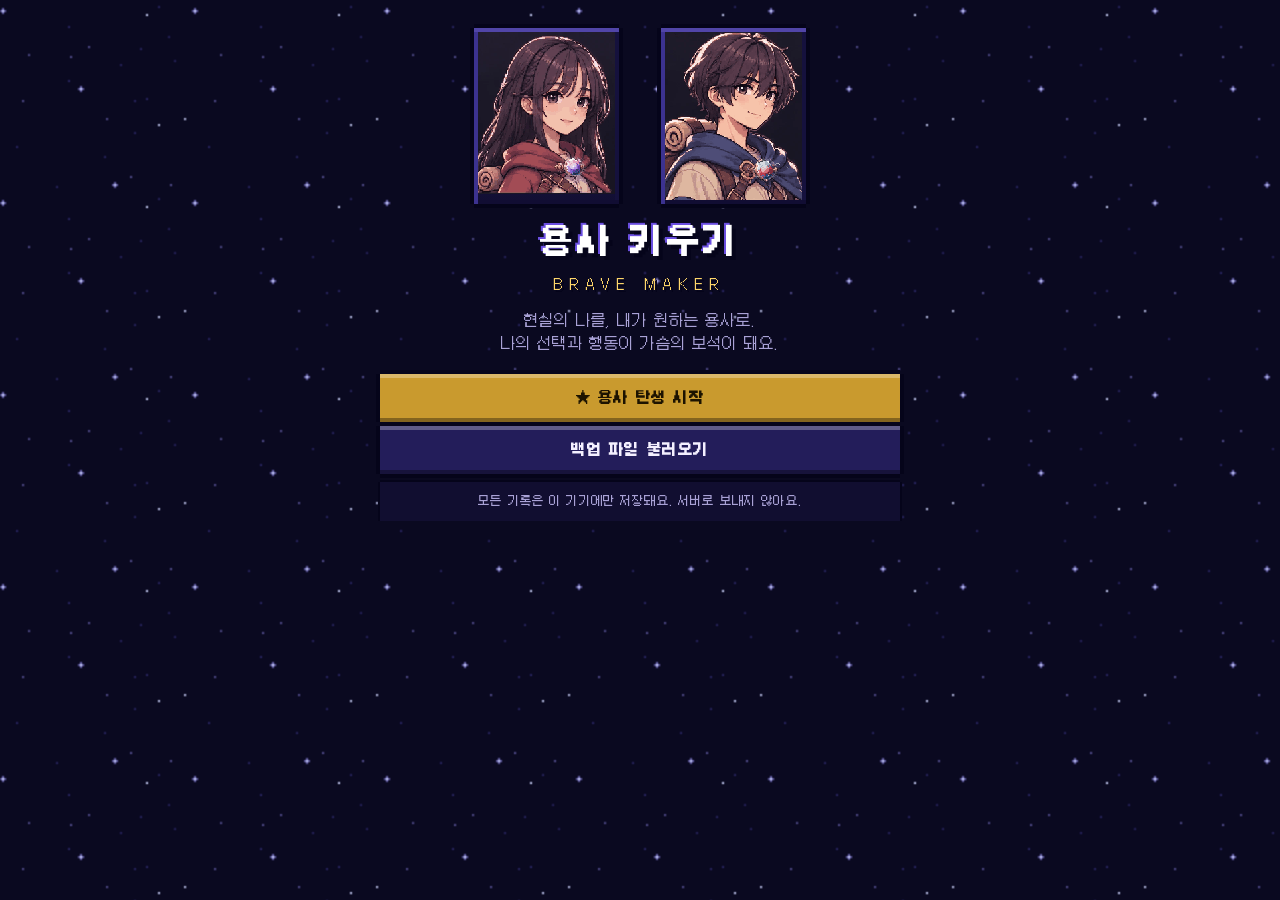
<file: index.html>
<!doctype html>
<html lang="ko">
<head>
<meta charset="utf-8">
<meta name="viewport" content="width=device-width, initial-scale=1, viewport-fit=cover">
<meta name="theme-color" content="#0a0920">
<meta name="description" content="현실의 나를, 내가 원하는 용사로 키우는 자기육성 앱">
<title>용사 키우기 | BRAVE MAKER</title>
<link rel="manifest" href="manifest.webmanifest">
<link rel="icon" href="icons/icon-192.png">
<link rel="apple-touch-icon" href="icons/apple-touch-icon.png">
<meta name="apple-mobile-web-app-capable" content="yes">
<meta name="mobile-web-app-capable" content="yes">
<meta name="apple-mobile-web-app-status-bar-style" content="black-translucent">
<meta name="apple-mobile-web-app-title" content="용사 키우기">
<link rel="stylesheet" href="css/pixel.css">
</head>
<body>
<main id="app" aria-live="polite"><noscript>이 앱은 자바스크립트가 필요해요.</noscript></main>
<script src="js/config.js"></script>
<script src="js/util.js"></script>
<script src="js/questions.js"></script>
<script src="js/scoring.js"></script>
<script src="js/adaptive.js"></script>
<script src="js/gem.js"></script><script src="js/portraits.js"></script><script src="js/brooch.js"></script><script src="js/scene_art.js"></script><script src="js/scene.js"></script><script src="js/weather.js"></script>
<script src="js/growth.js"></script>
<script src="js/cloud.js"></script>
<script src="js/storage.js"></script>
<script src="js/ui.js"></script>
<script src="js/app.js"></script>
</body>
</html>
</file>
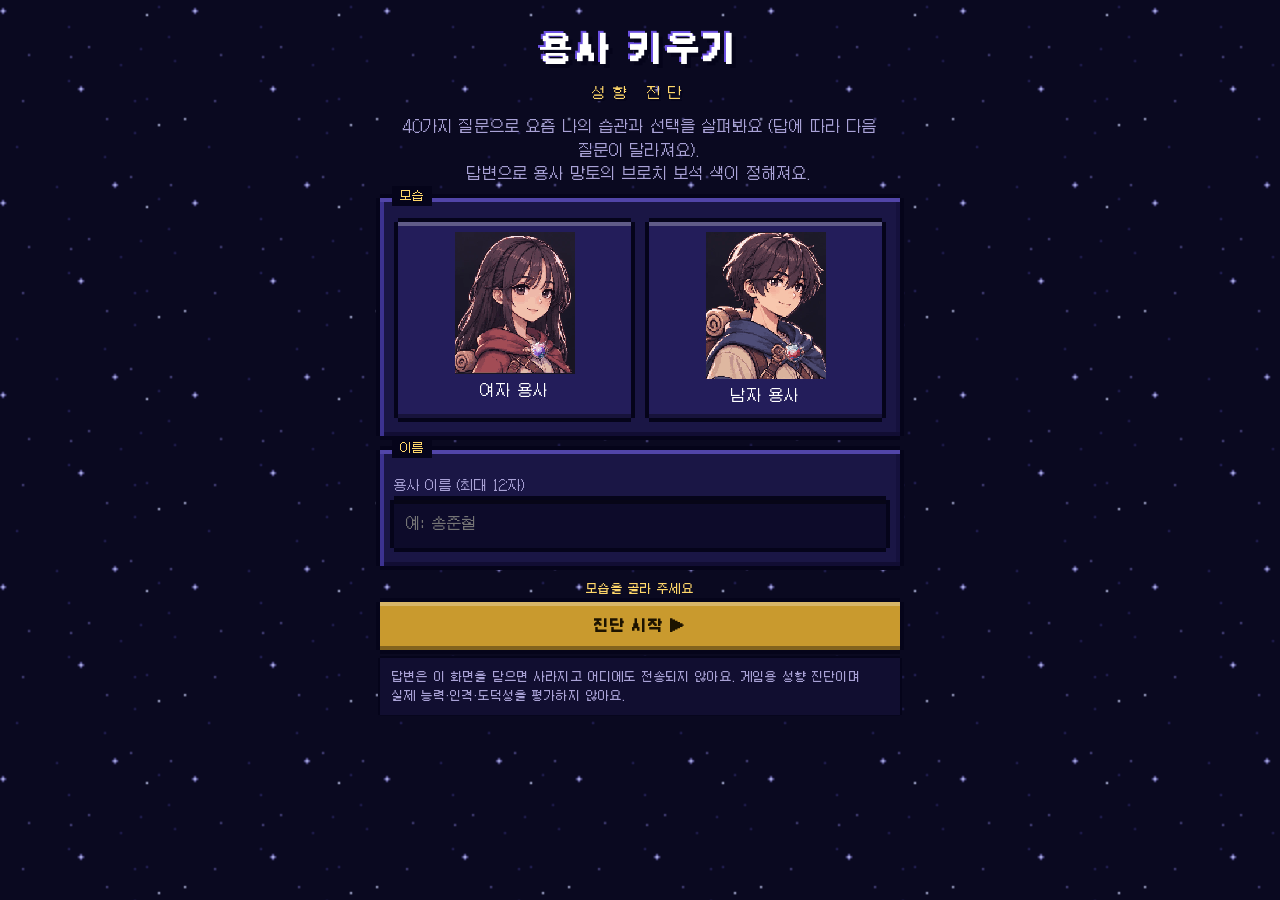
<file: diagnosis.html>
<!doctype html>
<html lang="ko">
<head>
<meta charset="utf-8">
<meta name="viewport" content="width=device-width, initial-scale=1, viewport-fit=cover">
<meta name="theme-color" content="#0a0920">
<meta name="description" content="일상 상황 30문항으로 나만의 고유 보석을 만드는 성향 진단">
<title>용사 키우기 | 성향 진단</title>
<link rel="icon" href="icons/icon-192.png">
<link rel="apple-touch-icon" href="icons/apple-touch-icon.png">
<link rel="stylesheet" href="css/pixel.css">
</head>
<body>
<main id="app" aria-live="polite"><noscript>이 진단은 자바스크립트가 필요해요.</noscript></main>
<script src="js/config.js"></script>
<script src="js/util.js"></script>
<script src="js/questions.js"></script>
<script src="js/scoring.js"></script>
<script src="js/adaptive.js"></script>
<script src="js/gem.js"></script><script src="js/portraits.js"></script><script src="js/brooch.js"></script>
<script src="js/cloud.js"></script>
<script src="js/storage.js"></script>
<script src="js/ui.js"></script>
<script src="js/diag.js"></script>
</body>
</html>
</file>
<file: css/pixel.css>
/* BRAVE MAKER — 픽셀 JRPG UI
 * 폰트: fonts/ 에 Galmuri(SIL OFL) 파일이 있으면 사용, 없으면 시스템 한글 글꼴로 대체 (앱은 멈추지 않음)
 */
@font-face { font-family: 'Galmuri11'; src: url('../fonts/Galmuri11.woff2') format('woff2'); font-display: swap; }
@font-face { font-family: 'Galmuri11'; font-weight: 700; src: url('../fonts/Galmuri11-Bold.woff2') format('woff2'); font-display: swap; }
@font-face { font-family: 'Galmuri9'; src: url('../fonts/Galmuri9.woff2') format('woff2'); font-display: swap; }

:root {
  --font: 'Galmuri11', 'DungGeunMo', 'NeoDunggeunmo', 'Apple SD Gothic Neo', 'Malgun Gothic', 'Noto Sans KR', sans-serif;
  --font-small: 'Galmuri9', 'Galmuri11', 'DungGeunMo', 'Apple SD Gothic Neo', 'Malgun Gothic', sans-serif;
  --bg: #0a0920;
  --bg-2: #120f33;
  --panel: #1a1645;
  --panel-2: #231d5a;
  --panel-3: #2e2672;
  --line: #05041a;
  --hi: #5145a8;
  --lo: #110d33;
  --text: #f4f0ff;
  --muted: #a9a2d6;
  --dim: #6d66a3;
  --gold: #ffd76a;
  --accent: #9a7bff;
  --accent-2: #6b4fe0;
  --ok: #58c67a;
  --try: #f3b23a;
  --rest: #6f8fd8;
  --miss: #ed4656;
  --px: 4px;
  color-scheme: dark;
}

* { box-sizing: border-box; }
html { -webkit-text-size-adjust: 100%; }
body {
  margin: 0; min-height: 100vh; background: var(--bg); color: var(--text);
  font-family: var(--font); font-size: 15px; line-height: 1.55; letter-spacing: 0.01em;
  word-break: keep-all; overflow-wrap: anywhere;
  -webkit-font-smoothing: none; font-smooth: never;
  background-image: var(--stars, none); background-repeat: repeat; background-size: 192px 192px;
}
button, input, textarea, select { font: inherit; color: inherit; }
canvas.px, img.px { image-rendering: pixelated; image-rendering: crisp-edges; }
.sr-only { position: absolute; width: 1px; height: 1px; overflow: hidden; clip: rect(0 0 0 0); white-space: nowrap; }

#app { max-width: 480px; margin: 0 auto; padding: calc(16px + env(safe-area-inset-top)) calc(16px + env(safe-area-inset-right)) 96px calc(16px + env(safe-area-inset-left)); min-height: 100vh; position: relative; }
@media (min-width: 900px) { #app { max-width: 560px; } }

/* ---------- 화면 전환: 계단식 픽셀 와이프 ---------- */
.screen { animation: pxwipe 0.36s steps(6) both; }
@keyframes pxwipe { from { clip-path: inset(0 0 100% 0); } to { clip-path: inset(0 0 0 0); } }
@media (prefers-reduced-motion: reduce) { .screen { animation: none; } }
.reduce-motion .screen { animation: none; }

/* ---------- 패널: 픽셀 계단 모서리 ---------- */
.panel {
  position: relative; background: var(--panel); margin: 8px 4px 14px; padding: 14px 14px;
  box-shadow:
    0 -4px 0 0 var(--line), 0 4px 0 0 var(--line), -4px 0 0 0 var(--line), 4px 0 0 0 var(--line),
    inset 0 4px 0 0 var(--hi), inset 4px 0 0 0 #3c3290, inset 0 -4px 0 0 var(--lo), inset -4px 0 0 0 #15113d;
}
.panel.dark { background: var(--bg-2); }
.panel.glow { background: linear-gradient(var(--panel-2), var(--panel)); }
.panel > h2, .panel > h3 { margin-top: 0; }
.panel .tl, .panel .tr { position: absolute; top: -12px; padding: 0 8px; background: var(--line); color: var(--gold); font-size: 12px; line-height: 20px; }
.panel .tl { left: 12px; } .panel .tr { right: 12px; color: var(--muted); }

h1, h2, h3 { font-weight: 700; letter-spacing: 0.02em; line-height: 1.3; }
h1 { font-size: 26px; margin: 0; }
h2 { font-size: 18px; margin: 0 0 10px; }
h3 { font-size: 15px; margin: 0 0 8px; }
p { margin: 0 0 10px; }
.muted { color: var(--muted); }
.dim { color: var(--dim); }
.small { font-family: var(--font-small); font-size: 12px; line-height: 1.5; }
.center { text-align: center; }
.gold { color: var(--gold); }
.row { display: flex; align-items: center; gap: 8px; }
.row.wrap { flex-wrap: wrap; }
.spread { display: flex; align-items: center; justify-content: space-between; gap: 8px; }
.grow { flex: 1; min-width: 0; }
.stack > * + * { margin-top: 10px; }
.hr { height: 4px; background: repeating-linear-gradient(90deg, var(--hi) 0 4px, transparent 4px 8px); margin: 12px 0; opacity: 0.6; }

/* ---------- 버튼 ---------- */
.btn {
  -webkit-appearance: none; appearance: none; border: 0; cursor: pointer; user-select: none;
  min-height: 48px; padding: 10px 16px; margin: 4px; background: var(--accent-2); color: #fff;
  font-weight: 700; font-size: 15px; letter-spacing: 0.04em; position: relative; text-align: center;
  box-shadow:
    0 -4px 0 0 var(--line), 0 4px 0 0 var(--line), -4px 0 0 0 var(--line), 4px 0 0 0 var(--line),
    inset 0 4px 0 0 rgba(255,255,255,0.28), inset 0 -4px 0 0 rgba(0,0,0,0.35);
  transition: none;
}
.btn:hover { filter: brightness(1.12); }
.btn:active, .btn.pressed { transform: translateY(2px); box-shadow: 0 -4px 0 0 var(--line), 0 4px 0 0 var(--line), -4px 0 0 0 var(--line), 4px 0 0 0 var(--line), inset 0 4px 0 0 rgba(0,0,0,0.35); }
.btn:focus-visible { outline: 4px solid var(--gold); outline-offset: 6px; }
.btn[disabled] { background: #3a3566; color: #8f89b8; cursor: not-allowed; filter: none; }
.btn.block { display: block; width: calc(100% - 8px); }
.btn.gold { background: #c99a2e; color: #1c1300; }
.btn.ghost { background: var(--panel-2); color: var(--text); }
.btn.danger { background: #a3283a; }
.btn.sm { min-height: 44px; padding: 6px 12px; font-size: 13px; }
.btn .key { display: inline-block; min-width: 26px; margin-right: 8px; color: var(--gold); }

/* 선택지 버튼 (대화창 스타일) */
.choice { display: flex; align-items: flex-start; text-align: left; width: calc(100% - 8px); background: var(--panel-2); font-weight: 400; line-height: 1.45; padding: 12px 14px; }
.choice .key { flex: none; padding-top: 1px; }
.choice[aria-pressed="true"] { background: #4b3bb0; }
.choice[aria-pressed="true"]::after { content: ''; position: absolute; right: 10px; top: 50%; width: 8px; height: 8px; margin-top: -4px; background: var(--gold); box-shadow: 4px 4px 0 0 var(--line); }

/* ---------- 입력 ---------- */
.field { display: block; width: 100%; min-height: 48px; padding: 10px 12px; margin: 4px 0; background: #0d0b2a; border: 0; color: var(--text);
  box-shadow: 0 -4px 0 0 var(--line), 0 4px 0 0 var(--line), -4px 0 0 0 var(--line), 4px 0 0 0 var(--line), inset 0 4px 0 0 #070617; }
.field:focus { outline: 4px solid var(--accent); outline-offset: 4px; }
label.lbl { display: block; margin: 12px 0 4px; color: var(--muted); font-size: 13px; }

/* ---------- 진행바 / 게이지 ---------- */
.bar { height: 16px; background: #0b0928; position: relative; margin: 4px;
  box-shadow: 0 -4px 0 0 var(--line), 0 4px 0 0 var(--line), -4px 0 0 0 var(--line), 4px 0 0 0 var(--line); }
.bar > i { position: absolute; left: 0; top: 0; bottom: 0; background: var(--c, var(--accent)); box-shadow: inset 0 4px 0 0 rgba(255,255,255,0.3); }
.bar.thin { height: 8px; }
.count { font-variant-numeric: tabular-nums; letter-spacing: 0.06em; }

/* ---------- 타이틀 ---------- */
.title-logo { text-align: center; margin: 8px 0 4px; }
.title-logo .ko { font-size: 34px; font-weight: 700; color: #fff; text-shadow: 4px 4px 0 var(--line), -2px -2px 0 var(--accent-2); letter-spacing: 0.08em; }
.title-logo .en { font-size: 14px; color: var(--gold); letter-spacing: 0.5em; margin-top: 6px; text-shadow: 2px 2px 0 var(--line); }
.gem-stage { display: flex; justify-content: center; margin: 8px auto; }
.gem-stage canvas { width: min(288px, 78vw); height: auto; aspect-ratio: 1; }
.gem-stage.sm canvas { width: min(216px, 60vw); }

/* ---------- 질문 ---------- */
.q-head { display: flex; align-items: center; justify-content: space-between; margin: 4px 4px 10px; }
.q-num { font-size: 22px; color: var(--gold); letter-spacing: 0.1em; }
.dialog { font-size: 17px; line-height: 1.6; min-height: 92px; }
.dialog::after { content: ''; position: absolute; right: 16px; bottom: 12px; width: 8px; height: 8px; background: var(--gold); animation: blink 1s steps(2) infinite; }
@keyframes blink { 50% { opacity: 0; } }

/* ---------- 능력치 ---------- */
.stat-row { display: flex; align-items: center; gap: 8px; min-height: 40px; padding: 4px 0; border-bottom: 4px solid rgba(5,4,26,0.55); }
.stat-row:last-child { border-bottom: 0; }
.stat-name { width: 62px; flex: none; font-weight: 700; }
.stat-gems { flex: 1; display: flex; align-items: center; flex-wrap: wrap; gap: 2px; min-height: 32px; }
.stat-gems canvas { height: 28px; width: auto; }
.stat-gems canvas.t1 { height: 32px; } .stat-gems canvas.t2 { height: 36px; } .stat-gems canvas.t3 { height: 40px; }
.stat-gems .xn { font-size: 12px; color: var(--muted); margin: 0 4px 0 -2px; }
.stat-val { flex: none; min-width: 56px; text-align: right; font-size: 17px; font-weight: 700; }
.chip { display: inline-flex; align-items: center; gap: 6px; padding: 2px 10px; margin: 4px; background: var(--panel-3); font-size: 13px;
  box-shadow: 0 -2px 0 0 var(--line), 0 2px 0 0 var(--line), -2px 0 0 0 var(--line), 2px 0 0 0 var(--line); }
.chip i { width: 10px; height: 10px; background: var(--c); box-shadow: 2px 2px 0 0 var(--line); }
.tag-rare { color: var(--gold); font-size: 11px; margin-left: 2px; }

/* ---------- 오늘의 수련 ---------- */
.quest { padding: 12px; }
.quest .qn { font-weight: 700; font-size: 16px; }
.quest .qc { font-size: 12px; color: var(--muted); font-family: var(--font-small); }
.quest .dots { display: flex; gap: 4px; margin-top: 4px; }
.quest .dots i { width: 10px; height: 10px; background: var(--c); box-shadow: 2px 2px 0 0 var(--line); }
.judge { display: grid; grid-template-columns: repeat(4, 1fr); gap: 6px; margin-top: 10px; }
.judge .btn { margin: 4px 2px; padding: 6px 2px; min-height: 46px; font-size: 13px; background: #2b2468; color: #d7d1ff; }
.judge .btn[aria-pressed="true"][data-j="done"] { background: #2f9a55; color: #fff; }
.judge .btn[aria-pressed="true"][data-j="try"] { background: #c98a1b; color: #fff; }
.judge .btn[aria-pressed="true"][data-j="rest"] { background: #4566b8; color: #fff; }
.judge .btn[aria-pressed="true"][data-j="miss"] { background: #b3283d; color: #fff; }
.streak { color: var(--gold); font-size: 12px; white-space: nowrap; }
/* 성장 방식 한 줄 (꾸준함형: 최근 4주 꾸준함 막대 / 바로 반영형) */
.grow-line { display: flex; align-items: center; gap: 6px; margin-top: 4px; font-family: var(--font-small); }
.gtag { font-size: 11px; color: #8fd0ff; white-space: nowrap; }
.gbar { position: relative; flex: none; width: 56px; height: 6px; background: #0b0928; box-shadow: 0 0 0 2px var(--line); }
.gbar i { position: absolute; left: 0; top: 0; bottom: 0; background: var(--gold); }
.opp { color: #8fd0ff; font-size: 11px; }
.datebar { display: grid; grid-template-columns: 56px 1fr 56px; align-items: center; gap: 4px; }
.datebar .d { text-align: center; font-weight: 700; }

/* ---------- 하단 탭 ---------- */
.tabs { position: fixed; left: 0; right: 0; bottom: 0; z-index: 10; background: var(--line); padding: 6px 8px calc(6px + env(safe-area-inset-bottom)); }
.tabs .in { max-width: 480px; margin: 0 auto; display: grid; grid-template-columns: repeat(4, 1fr); gap: 6px; }
.tabs .btn { margin: 4px 2px; min-height: 48px; font-size: 13px; background: var(--panel); color: var(--muted); }
.tabs .btn[aria-current="page"] { background: var(--accent-2); color: #fff; }
.tabs .btn .ic { display: block; margin: 0 auto 2px; }

/* ---------- 토스트 / 모달 ---------- */
.toast { position: fixed; left: 50%; bottom: 96px; transform: translateX(-50%); z-index: 30; background: var(--panel-3); padding: 10px 16px; max-width: 90vw;
  box-shadow: 0 -4px 0 0 var(--line), 0 4px 0 0 var(--line), -4px 0 0 0 var(--line), 4px 0 0 0 var(--line); animation: pop 0.2s steps(3) both; }
.toast.err { background: #7c1f2e; }
@keyframes pop { from { transform: translate(-50%, 8px); opacity: 0; } to { transform: translate(-50%, 0); opacity: 1; } }
.modal-bg { position: fixed; inset: 0; z-index: 20; background: rgba(5,4,20,0.78); display: flex; align-items: flex-end; justify-content: center; padding: 16px; overflow-y: auto; }
.modal { width: 100%; max-width: 460px; max-height: calc(100vh - 32px); overflow-y: auto; }
@media (min-height: 700px) { .modal-bg { align-items: center; } }
.toggle-grid { display: flex; flex-wrap: wrap; gap: 2px; }
.toggle-grid .btn { min-height: 44px; min-width: 44px; padding: 6px 10px; font-size: 13px; background: #2b2468; color: #cfc9ff; font-weight: 400; }
.toggle-grid .btn[aria-pressed="true"] { background: var(--c, var(--accent-2)); color: #10091f; font-weight: 700; }

/* ---------- 로딩 ---------- */
.loading { text-align: center; padding: 40px 0; }
.loading .dots span { display: inline-block; width: 12px; height: 12px; margin: 0 6px; background: var(--gold); animation: hop 0.9s steps(3) infinite; box-shadow: 4px 4px 0 0 var(--line); }
.loading .dots span:nth-child(2) { animation-delay: 0.15s; } .loading .dots span:nth-child(3) { animation-delay: 0.3s; }
@keyframes hop { 0%, 100% { transform: translateY(0); } 50% { transform: translateY(-8px); } }

/* 숫자 증가 이펙트 */
.bump { animation: bump 0.5s steps(4); }
@keyframes bump { 0% { color: var(--gold); transform: translateY(-3px); } 100% { color: inherit; transform: none; } }

.list-day { padding: 10px 0; border-bottom: 4px solid rgba(5,4,26,0.55); }
.list-day:last-child { border-bottom: 0; }
.delta-up { color: #7ee29a; } .delta-down { color: #ff7d8c; }
.notice { font-size: 12px; color: var(--muted); font-family: var(--font-small); padding: 10px 12px; background: #110e30; margin: 8px 4px;
  box-shadow: 0 -2px 0 0 var(--line), 0 2px 0 0 var(--line), -2px 0 0 0 var(--line), 2px 0 0 0 var(--line); }
.icon-px { width: 16px; height: 16px; display: inline-block; vertical-align: -3px; }

/* ---------- 상단 모험 장면 (수련 탭 맨 위) ---------- */
/* 캔버스는 논리 해상도(높이 144) × 기기 픽셀 정수 배율 (scene.js 가 폭·높이를 맞춤), 도트가 흐려지지 않게 pixelated */
.scene-wrap { margin: 8px 4px 4px; }
.scene-wrap canvas { display: block; margin: 0 auto; image-rendering: pixelated; image-rendering: crisp-edges;
  box-shadow: 0 -4px 0 0 var(--line), 0 4px 0 0 var(--line), -4px 0 0 0 var(--line), 4px 0 0 0 var(--line); }
.scene-bar { display: flex; align-items: center; justify-content: space-between; gap: 8px; min-height: 30px; margin-top: 8px; padding: 0 2px; }
.scene-bar .btn.sm { flex: none; }

/* ---------- 메인: 오늘 수련 한눈에 ---------- */
.today-glance .bar { margin: 4px 0 12px; }
.glance { display: grid; grid-template-columns: repeat(2, minmax(0, 1fr)); gap: 10px 12px; }
.g-item { display: flex; align-items: center; gap: 8px; min-height: 44px; padding: 6px 10px 6px 6px; border: 0; cursor: pointer; text-align: left;
  font: inherit; font-size: 14px; color: var(--muted); background: #1c1749; min-width: 0;
  box-shadow: 0 -3px 0 0 var(--line), 0 3px 0 0 var(--line), -3px 0 0 0 var(--line), 3px 0 0 0 var(--line), inset 0 3px 0 0 #2c2668; }
.g-item:active { transform: translateY(1px); }
.g-item .g-mark { flex: none; width: 24px; height: 24px; display: grid; place-items: center; font-weight: 700; font-size: 14px; line-height: 1; color: #fff;
  background: #2e2862; box-shadow: inset 0 0 0 2px #4a4290; }
.g-item .g-name { min-width: 0; overflow: hidden; text-overflow: ellipsis; white-space: nowrap; }
.g-item.ok, .g-item.try, .g-item.rest, .g-item.miss { color: #fff; }
.g-item.ok .g-mark { background: var(--ok); box-shadow: inset 0 -3px 0 0 rgba(0,0,0,.25); }
.g-item.try .g-mark { background: var(--try); box-shadow: inset 0 -3px 0 0 rgba(0,0,0,.25); }
.g-item.rest .g-mark { background: var(--rest); box-shadow: inset 0 -3px 0 0 rgba(0,0,0,.25); }
.g-item.miss .g-mark { background: var(--miss); box-shadow: inset 0 -3px 0 0 rgba(0,0,0,.25); }
.g-foot { margin-top: 12px; gap: 8px; }
@media (max-width: 340px) { .glance { grid-template-columns: 1fr; } }
/* 수련 탭 맨 아래 '지난 기록' 접기 */
details.fold { margin-top: 4px; }
details.fold > summary { list-style: none; }
details.fold > summary::-webkit-details-marker { display: none; }
details.fold[open] > summary { margin-bottom: 18px; }

/* ---------- 용사 초상화 + 브로치 보석 ---------- */
.hero-card { position: relative; width: fit-content; margin: 12px auto 8px; padding: 4px; line-height: 0;
  background: linear-gradient(#231d5a, #120f33);
  box-shadow: 0 -4px 0 0 var(--line), 0 4px 0 0 var(--line), -4px 0 0 0 var(--line), 4px 0 0 0 var(--line),
    inset 0 4px 0 0 var(--hi), inset 4px 0 0 0 #3c3290, inset 0 -4px 0 0 var(--lo), inset -4px 0 0 0 #15113d; }
.hero-card canvas { display: block; width: min(274px, calc(100vw - 64px)); height: auto; }
.hero-card.sm canvas { width: min(206px, 55vw); }
/* 수련 체크를 다 끝낸 날: 캐릭터는 제자리(가운데) 그대로, 말풍선만 초상화 오른쪽 바깥 빈 곳에 덧붙인다.
   얼굴 높이쯤, 꼬리는 왼쪽(캐릭터 쪽) 도트 화살표. 오른쪽 빈 곳(폰 폭에 따라 약 64~108px)에 들어가게
   두 줄("오늘도 / 수고했어!") + 글씨 크기는 화면 폭에 맞춰 11~14px */
.hero-card .speech { position: absolute; z-index: 2; left: calc(100% + 12px); top: 34%;
  width: -webkit-min-content; width: min-content; padding: 6px clamp(5px, 1.6vw, 8px); text-align: center; white-space: normal; word-break: keep-all; overflow-wrap: normal;
  line-height: 1.35; font-size: clamp(11px, 3vw, 14px); font-weight: 700; color: #000; background: #fff;
  box-shadow: 0 -2px 0 0 #000, 0 2px 0 0 #000, -2px 0 0 0 #000, 2px 0 0 0 #000;
  animation: speech 0.3s steps(3) both; }
@media (max-width: 359px) { .hero-card .speech { left: calc(100% + 4px); } }   /* 아주 좁은 폰: 꼬리 끝이 초상화 테두리에 살짝 겹치게 */
.speech::before { content: ''; position: absolute; left: 0; top: calc(50% - 1px); width: 2px; height: 2px; background: #fff;
  box-shadow: -2px -2px 0 0 #fff, -2px 0 0 0 #fff, -2px 2px 0 0 #fff, -4px -2px 0 0 #fff, -4px 0 0 0 #fff, -4px 2px 0 0 #fff, -6px 0 0 0 #fff,
    -4px -4px 0 0 #000, -4px 4px 0 0 #000, -6px -2px 0 0 #000, -6px 2px 0 0 #000, -8px 0 0 0 #000; }
@keyframes speech { from { transform: translateX(-6px); opacity: 0; } to { transform: none; opacity: 1; } }
@media (prefers-reduced-motion: reduce) { .speech { animation: none; } }
.reduce-motion .speech { animation: none; }
.hero-pair { display: grid; grid-template-columns: 1fr 1fr; gap: 14px; max-width: 360px; margin: 8px auto; }
.hero-pair .hero-card { margin: 4px auto; }
.hero-pair .hero-card canvas { width: min(137px, 36vw); }
.brooch-legend { margin: 8px 4px 8px; }
/* 모습 고르기 */
.look-pick { display: grid; grid-template-columns: 1fr 1fr; gap: 10px; margin-top: 6px; }
.look-pick .btn { display: flex; flex-direction: column; align-items: center; gap: 6px; padding: 10px 6px; margin: 4px; background: var(--panel-2); font-weight: 400; }
.look-pick .btn canvas { width: min(120px, 32vw); height: auto; }
.look-pick .btn[aria-pressed="true"] { background: #4b3bb0; font-weight: 700; }
.look-pick .btn[aria-pressed="true"]::after { content: ''; position: absolute; right: 8px; top: 8px; width: 8px; height: 8px; background: var(--gold); box-shadow: 4px 4px 0 0 var(--line); }

/* ---------- 첫 화면의 '시작의 마을' (village.html iframe). 마을이 뜨면 초상화 두 장은 숨김, 못 띄우면 상자를 지우고 초상화를 보임 ---------- */
.village-box { position: relative; height: min(84vw, 360px); margin: 8px 4px 14px; background: #05060f; overflow: hidden;
  box-shadow: 0 -4px 0 0 var(--line), 0 4px 0 0 var(--line), -4px 0 0 0 var(--line), 4px 0 0 0 var(--line); }
.village-box iframe { display: block; width: 100%; height: 100%; border: 0; }
.has-village .hero-pair { display: none; }
/* 마을 탭: 창 전체를 채움 (맥북 배경·보조 모니터에 틀어 두는 용도). 아래 탭 줄만 남김 */
.village-box.full { position: fixed; left: 0; right: 0; top: 0; bottom: calc(72px + env(safe-area-inset-bottom)); height: auto; margin: 0; box-shadow: none; z-index: 5; }
.screen.village-tab { animation: none; }
.tabs .btn { padding-left: 4px; padding-right: 4px; }
/* 마을 단추 안의 톱니바퀴 (옵션 펴기·접기). 펴져 있으면 금색 */
.tabs .btn .gear { display: inline-block; vertical-align: -2px; margin-left: 5px; color: #d7d1ff; }
.tabs .btn[aria-expanded="true"] .gear { color: var(--gold); }
</file>
